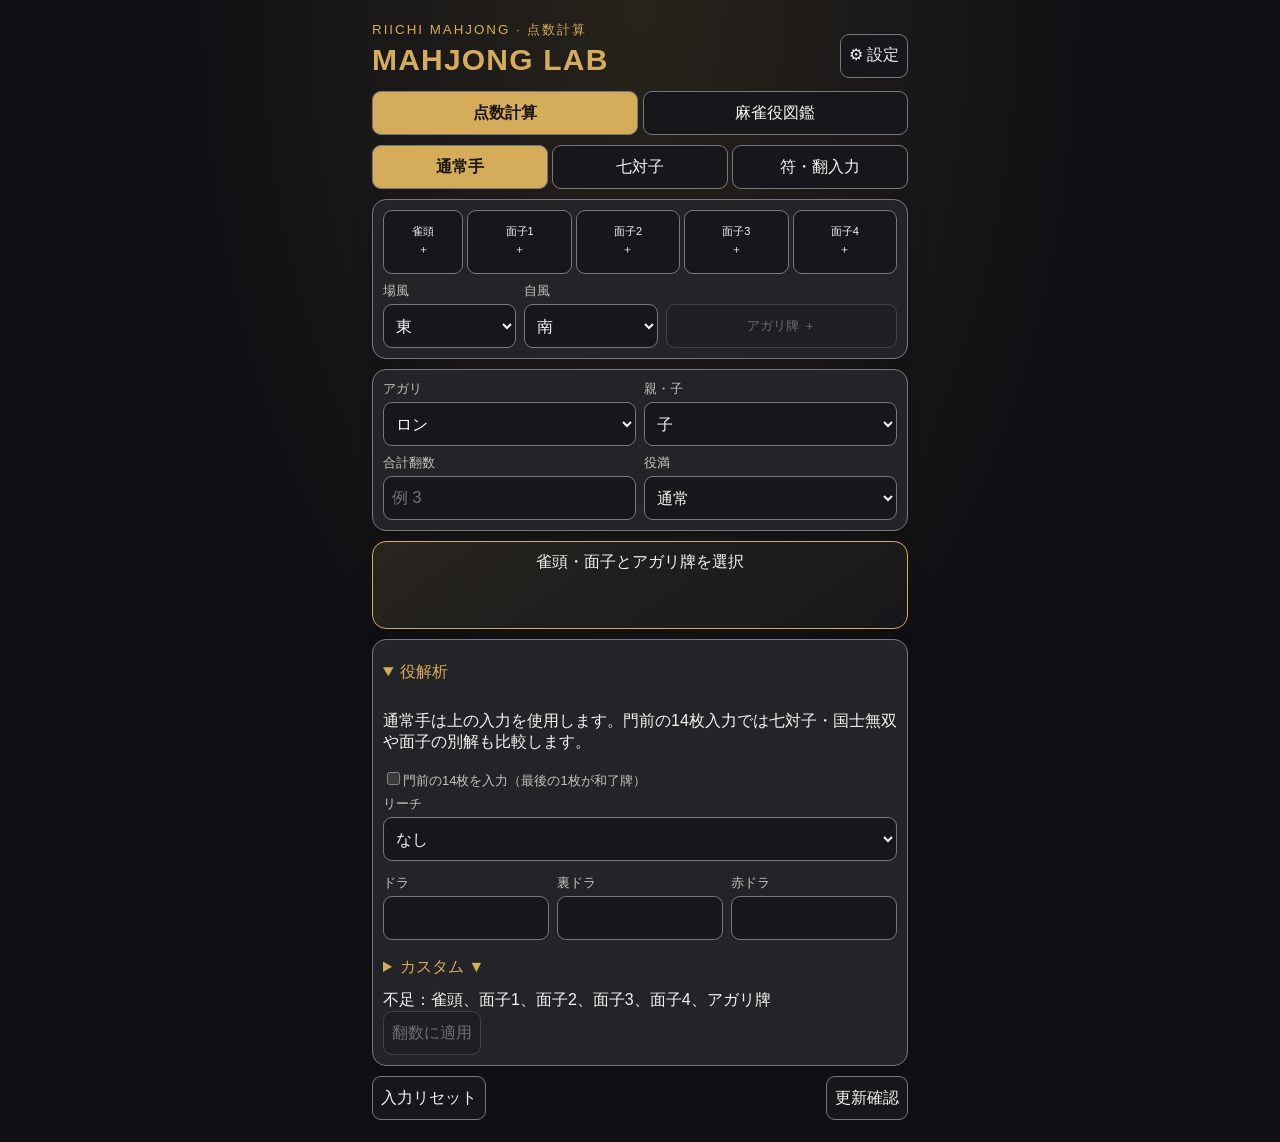
<file: index.html>
<!doctype html>
<html lang="ja">
<head>
<meta charset="utf-8">
<meta name="viewport" content="width=device-width,initial-scale=1,viewport-fit=cover">
<meta name="theme-color" content="#101014">
<meta name="apple-mobile-web-app-title" content="MAHJONG LAB">
<link rel="apple-touch-icon" sizes="180x180" href="./apple-touch-icon.png?v=icons-refined-1">
<link rel="icon" type="image/png" sizes="32x32" href="./favicon-32.png?v=icons-refined-1">
<link rel="icon" href="./favicon.ico?v=icons-refined-1" sizes="any">
<meta name="apple-mobile-web-app-capable" content="yes">
<link rel="manifest" href="./manifest.webmanifest">

<link rel="stylesheet" href="./style.css?v=mahjong-lab-1">
<title>MAHJONG LAB</title>
</head>
<body><main>
<header><div><small>RIICHI MAHJONG · 点数計算</small><h1>MAHJONG LAB</h1></div><button id="settings" aria-label="ルール設定">⚙ 設定</button></header>
<div id="appTabs" role="tablist" aria-label="アプリ画面">
<button type="button" id="scoreTab" role="tab" aria-selected="true" aria-controls="scorePage">点数計算</button>
<button type="button" id="guideTab" role="tab" aria-selected="false" aria-controls="guidePage" tabindex="-1">麻雀役図鑑</button>
</div>
<div id="scorePage" role="tabpanel" aria-labelledby="scoreTab">
<nav id="modes" aria-label="入力モード"></nav>
<section id="hand"><div id="groups"></div><div id="conditions"><label>場風<select id="round"></select></label><label>自風<select id="seat"></select></label><button id="win">アガリ牌 ＋</button></div><label id="pinfuRow" hidden><input type="checkbox" id="pinfu" checked>平和（符計算に適用）</label></section>
<section id="inputs">
<div class="row"><label>アガリ<select id="method"><option value="ron">ロン</option><option value="tsumo">ツモ</option></select></label><label>親・子<select id="dealer"><option value="child">子</option><option value="dealer">親</option></select></label></div>
<div class="row"><label id="chiRow" hidden>七対子の符<select id="chi"><option>25</option><option>50</option></select></label><label id="fuRow" hidden>符<select id="fu"></select></label><label>合計翻数<input id="han" type="number" inputmode="numeric" min="1" max="99" placeholder="例 3"></label><label>役満<select id="yakuman"><option value="0">通常</option></select></label></div>
</section>
<section id="result" aria-live="polite"></section>
<section>
<details id="analysis" open><summary>役解析</summary>
<p>通常手は上の入力を使用します。門前の14枚入力では七対子・国士無双や面子の別解も比較します。</p>
<label><span><input id="useFullHand" type="checkbox">門前の14枚を入力（最後の1枚が和了牌）</span></label>
<label id="fullHandRow" hidden>m＝萬子、p＝筒子、s＝索子、z＝字牌（東南西北白發中）<input id="fullHand" type="text" placeholder="例 1122334455667m 7m" autocapitalize="off" spellcheck="false"></label>
<div class="row" id="analysisWinds" hidden><label>場風<select id="analysisRound"></select></label><label>自風<select id="analysisSeat"></select></label></div>
<label>リーチ<select id="reach"><option value="0">なし</option><option value="1">リーチ</option><option value="2">ダブルリーチ</option></select></label>
<div class="row"><label>ドラ<input id="dora" type="number" min="0" max="99" inputmode="numeric"></label><label>裏ドラ<input id="ura" type="number" min="0" max="99" inputmode="numeric"></label><label>赤ドラ<input id="aka" type="number" min="0" max="99" inputmode="numeric"></label></div>
<details id="yakuCustom"><summary>カスタム ▼</summary>
<label>和了時の状況<select id="yakuEvent"></select></label>
<label><span><input id="ippatsu" type="checkbox">一発</span></label>
<label id="localYakuRow" hidden><span><input id="localYaku" type="checkbox">手の内一盃口を採用（ローカル・1翻）</span></label>
</details>
<div id="yakuResults" aria-live="polite">役解析を読み込み中…</div>
<button id="applyHan" type="button" disabled>翻数に適用</button>
</details>

</section>
<footer><button id="reset">入力リセット</button><button id="update">更新確認</button></footer><p id="status" role="status"></p>
</div>
<div id="guidePage" role="tabpanel" aria-labelledby="guideTab" hidden>
<section>
<div class="row"><label>役名<input id="search" type="search" placeholder="例 平和・ピンフ"></label></div>
<div class="row"><label>種類<select id="type"><option value="">すべて</option><option>通常役</option><option>役満</option><option>ダブル役満</option><option>ローカル役</option></select></label>
<label>翻数・倍率<select id="value"><option value="">すべて</option><option>1翻</option><option>2翻</option><option>3翻</option><option>4翻</option><option>5翻</option><option>6翻</option><option>役満</option><option>ダブル役満</option></select></label></div>
</section>
<p>役満の倍率とローカル役の扱いは卓のルールで異なります。牌は完成形の一例です。手牌の右に離した1枚がアガリ牌です。鳴いた牌は副露の中で横向きに表示します。槓や流し満貫などは14枚と異なる例を表示します。</p>
<details><summary>初心者向け用語</summary><p>雀頭（ジャントウ）は同じ牌2枚。順子（シュンツ）は同じ種類の連番3枚、刻子（コーツ）は同じ牌3枚です。門前（メンゼン）はチー・ポン・明槓をしていない状態。両面待ちは、たとえば4・5に対して3か6を待つ形です。么九牌は1・9・字牌のことです。</p></details>
<div id="guide"></div>
<p>参考資料　<a href="https://www.nihon-majan.org/ritimajyanyakuitiran.html">日本麻雀連盟</a>・<a href="https://saikouisen.com/pdf/saikouisen_regulation.pdf">最高位戦</a>・<a href="https://www.jannavi.net/yaku/local_yaku/">ジャンナビ</a>・<a href="https://www.mahjong-toryu.com/rule.html">麻雀闘龍</a></p>

</div>
</main>
<dialog id="picker"><div class="sheet"><header><h2 id="pickerTitle"></h2><button id="close">閉じる</button></header><div id="pickerBody"></div></div></dialog>
<script type="module" src="./app.mjs?v=1.0.10"></script>
</body></html>
</file>
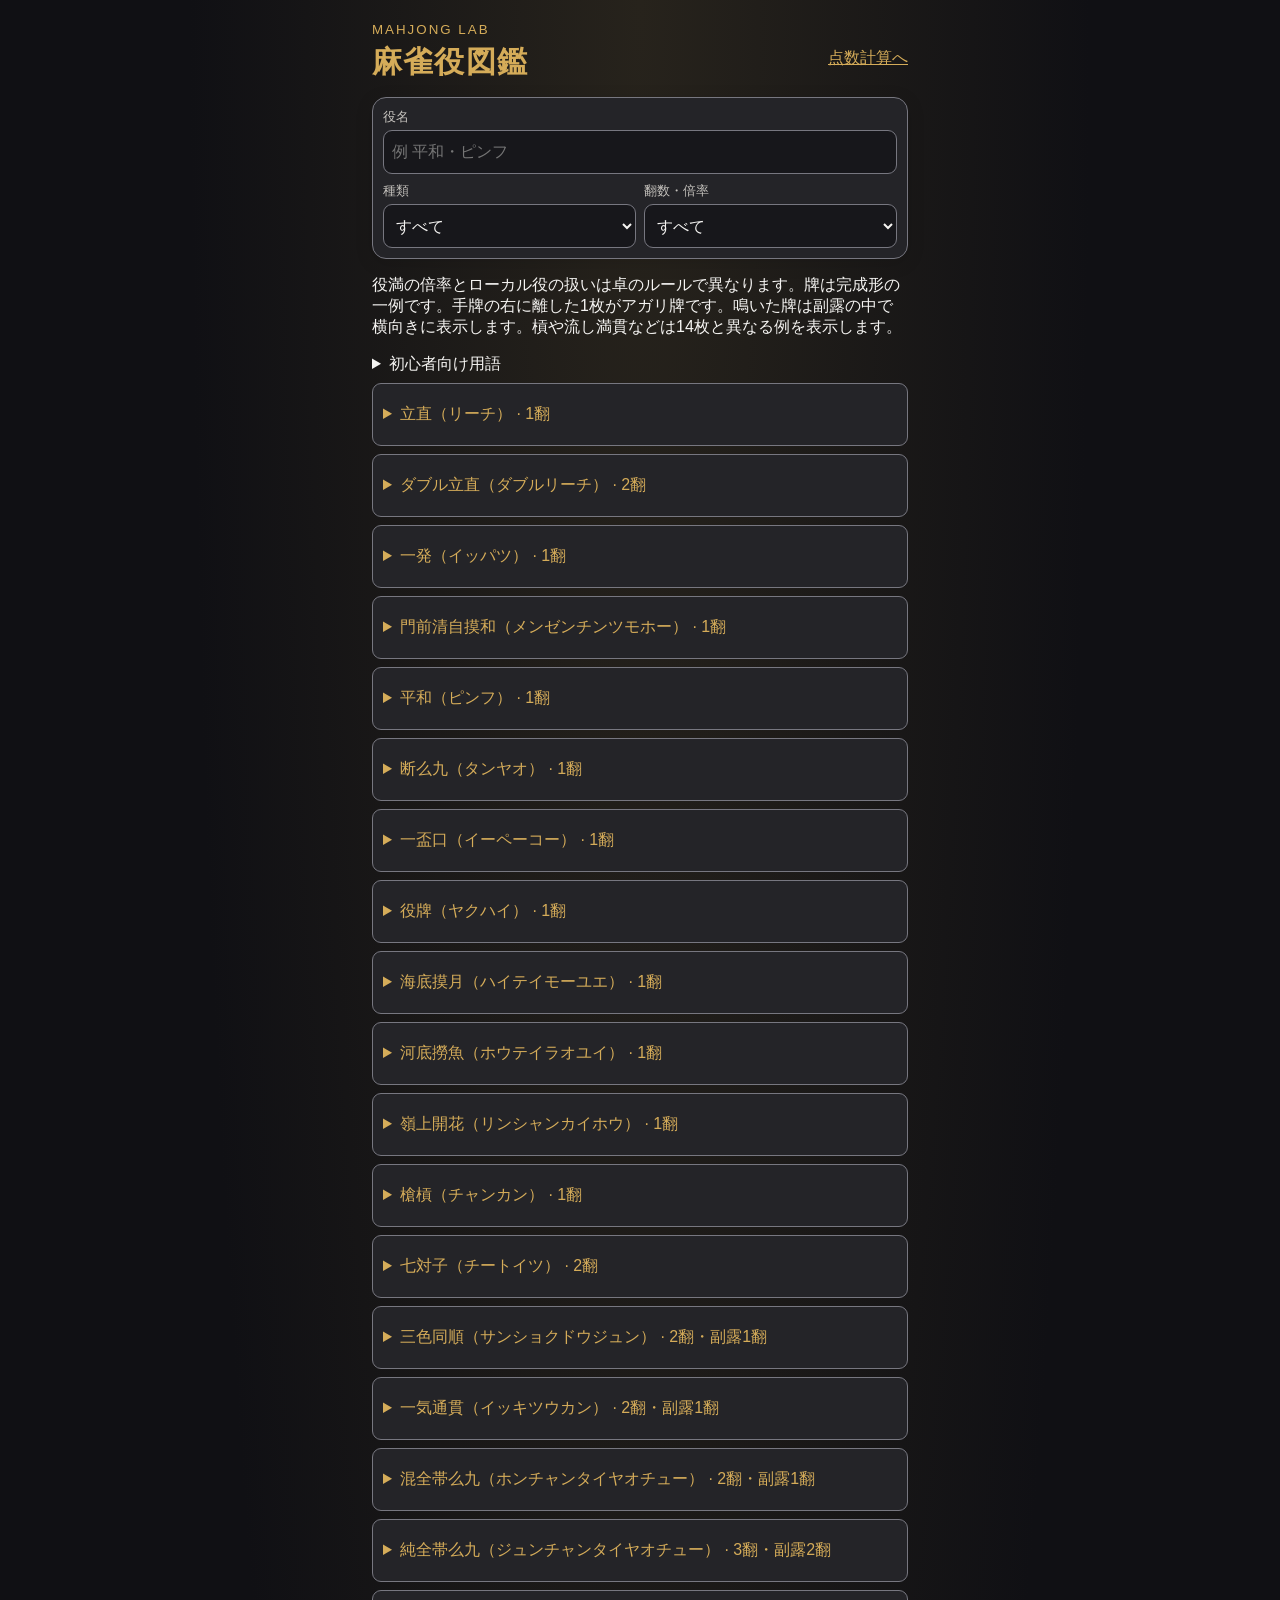
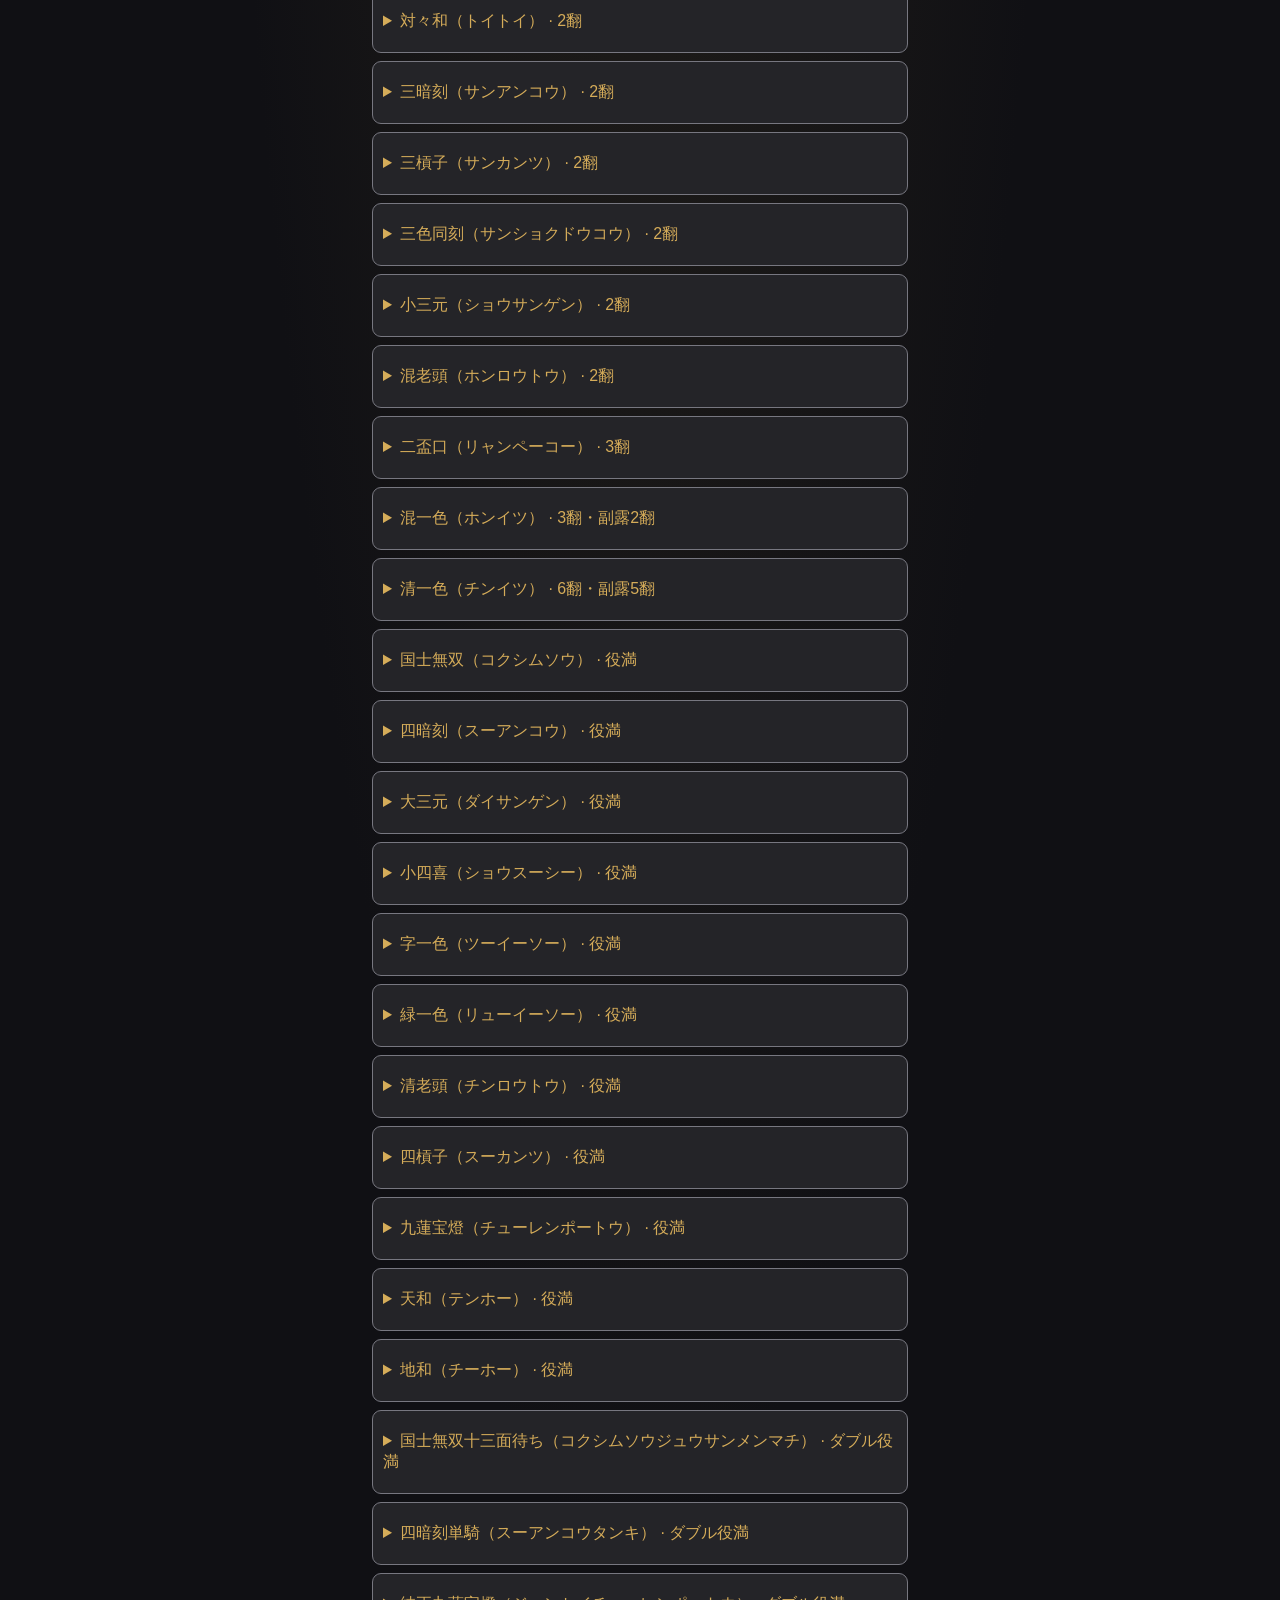
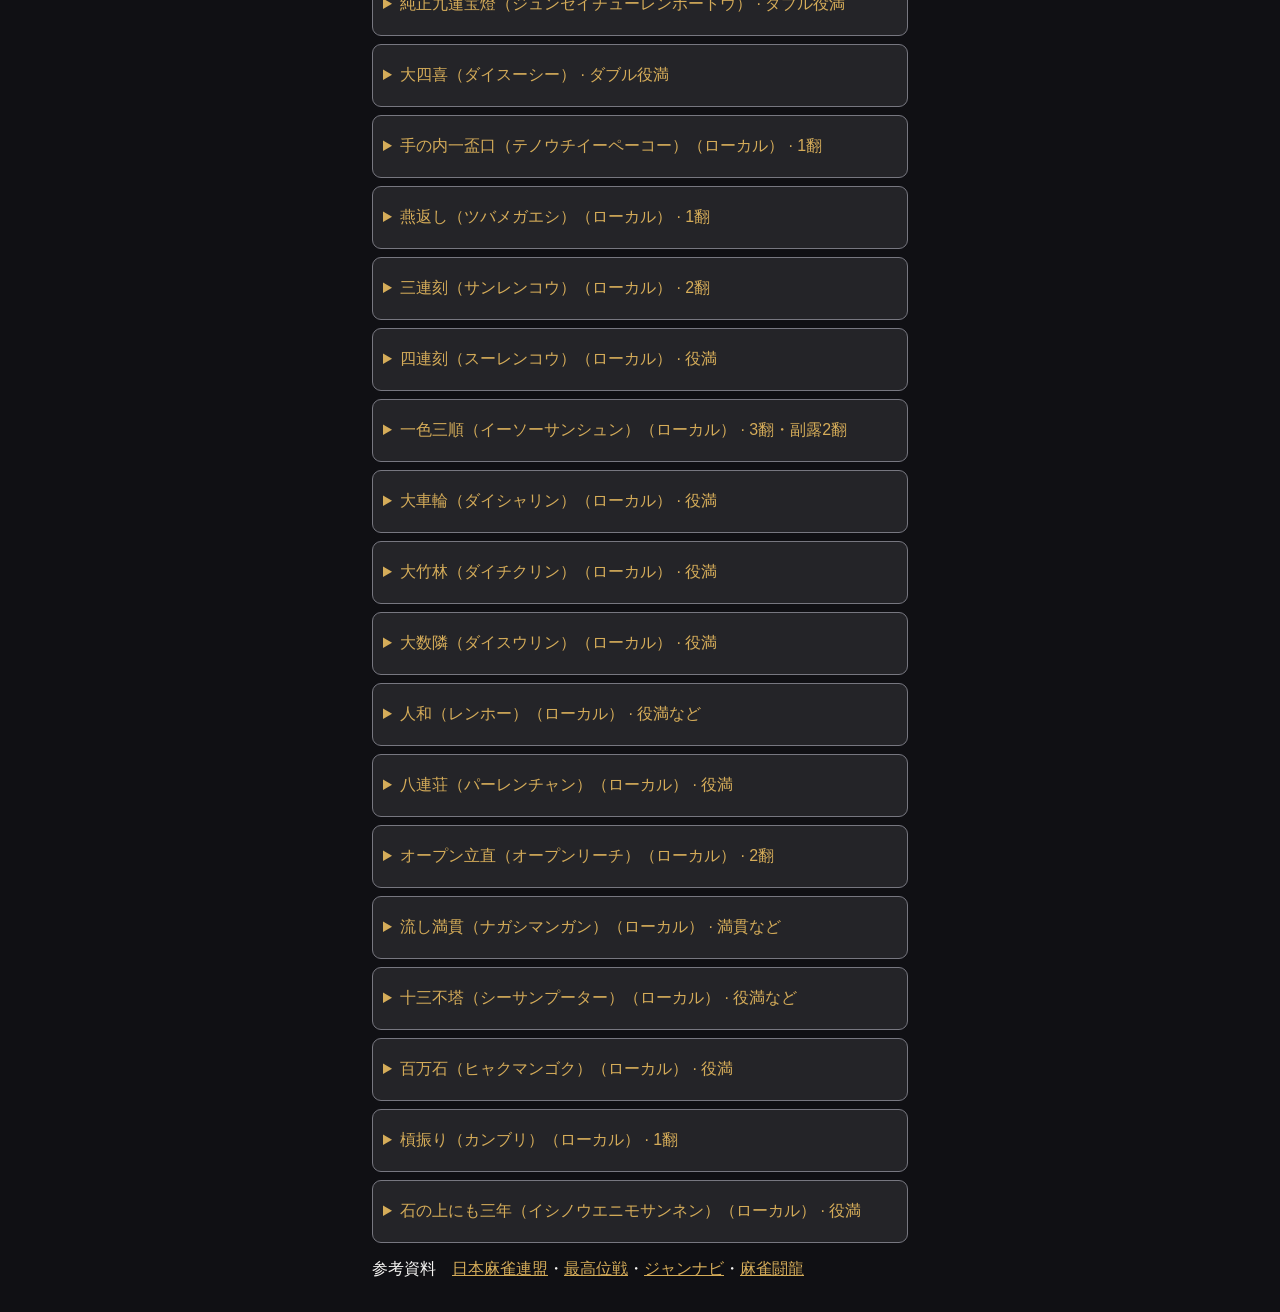
<file: yaku-guide.html>
<!doctype html>
<html lang="ja">
<head>
<meta charset="utf-8">
<meta name="viewport" content="width=device-width,initial-scale=1,viewport-fit=cover">
<meta name="theme-color" content="#101014">
<meta name="apple-mobile-web-app-title" content="MAHJONG LAB">
<link rel="apple-touch-icon" sizes="180x180" href="./apple-touch-icon.png?v=icons-refined-1">
<link rel="icon" type="image/png" sizes="32x32" href="./favicon-32.png?v=icons-refined-1">
<link rel="icon" href="./favicon.ico?v=icons-refined-1" sizes="any">
<link rel="stylesheet" href="./style.css?v=mahjong-lab-1">
<title>麻雀役図鑑 | MAHJONG LAB</title>
</head>
<body><main>
<header><div><small>MAHJONG LAB</small><h1>麻雀役図鑑</h1></div><a href="./index.html">点数計算へ</a></header>
<section>
<div class="row"><label>役名<input id="search" type="search" placeholder="例 平和・ピンフ"></label></div>
<div class="row"><label>種類<select id="type"><option value="">すべて</option><option>通常役</option><option>役満</option><option>ダブル役満</option><option>ローカル役</option></select></label>
<label>翻数・倍率<select id="value"><option value="">すべて</option><option>1翻</option><option>2翻</option><option>3翻</option><option>4翻</option><option>5翻</option><option>6翻</option><option>役満</option><option>ダブル役満</option></select></label></div>
</section>
<p>役満の倍率とローカル役の扱いは卓のルールで異なります。牌は完成形の一例です。手牌の右に離した1枚がアガリ牌です。鳴いた牌は副露の中で横向きに表示します。槓や流し満貫などは14枚と異なる例を表示します。</p>
<details><summary>初心者向け用語</summary><p>雀頭（ジャントウ）は同じ牌2枚。順子（シュンツ）は同じ種類の連番3枚、刻子（コーツ）は同じ牌3枚です。門前（メンゼン）はチー・ポン・明槓をしていない状態。両面待ちは、たとえば4・5に対して3か6を待つ形です。么九牌は1・9・字牌のことです。</p></details>
<div id="guide"></div>
<p>参考資料　<a href="https://www.nihon-majan.org/ritimajyanyakuitiran.html">日本麻雀連盟</a>・<a href="https://saikouisen.com/pdf/saikouisen_regulation.pdf">最高位戦</a>・<a href="https://www.jannavi.net/yaku/local_yaku/">ジャンナビ</a>・<a href="https://www.mahjong-toryu.com/rule.html">麻雀闘龍</a></p>
</main><script type="module" src="./yaku-guide.mjs"></script></body>
</html>
</file>
<file: style.css>
*{box-sizing:border-box} [hidden]{display:none!important}
:root{color-scheme:dark;font-family:-apple-system,BlinkMacSystemFont,"Hiragino Sans",sans-serif;color:#f5f4f2;background:#101014;--gold:#d5ac59;--line:#777780;--muted:#c5c2bd}
body{margin:0;background:radial-gradient(ellipse at top,#27231c,transparent 450px)}
main{max-width:560px;margin:auto;padding: max(20px,env(safe-area-inset-top)) 12px max(16px,env(safe-area-inset-bottom))}
header,.row,footer,#conditions{display:flex;align-items:center;gap:8px}header,footer{justify-content:space-between}
h1{font-size:clamp(23px,6vw,32px);margin:4px 0 14px} h2{font-size:19px} small{color:var(--gold);letter-spacing:.15em}
button,input,select{font:inherit;color:inherit} button,select,input[type=number]{min-height:44px;border:1px solid var(--line);border-radius:9px;background:#17171b;padding:6px 8px}button{cursor:pointer}button:disabled{opacity:.35;cursor:default}
button:focus-visible,select:focus-visible,input:focus-visible{outline:2px solid var(--gold)}
nav,#groups{display:grid;gap:4px}nav{grid-template-columns:repeat(3,1fr);margin-bottom:10px}nav button[aria-pressed=true]{background:var(--gold);color:#19150f;font-weight:700}
section{margin-bottom:10px;border:1px solid var(--line);border-radius:14px;background:#242428;padding:10px}
#groups{grid-template-columns:.77fr repeat(4,1fr)}.slot{padding:3px 1px;min-width:0;min-height:64px;display:grid;justify-items:center;align-content:center;gap:3px;font-size:11px}
.faces{display:flex;justify-content:center;gap:1px}.tile{display:inline-grid;place-content:center;background:#fffbee;color:#1d3027;border-bottom:2px solid #a7a082;border-radius:3px;font-family:serif;font-weight:700;line-height:.95;min-width:1.05em;min-height:1.5em;white-space:nowrap;text-align:center}.tile i{font-size:.7em;font-style:normal;color:#a12322}.red{color:#a12322}.slot .tile{font-size:clamp(10px,2.9vw,16px)}
#conditions,.row{margin-top:8px}.row:first-child{margin-top:0}
label{display:grid;gap:4px;color:var(--muted);font-size:13px;flex:1;min-width:0}select,input[type=number]{width:100%;font-size:16px;color:#f5f4f2}
#win{align-self:end;flex:1.6;font-size:13px}#pinfuRow{display:flex;align-items:center;min-height:44px}
#result{min-height:88px;text-align:center}#result strong{display:block;font-size:clamp(28px,8vw,44px);color:var(--gold);font-variant-numeric:tabular-nums}#result p,#status{color:var(--muted);margin:6px 0;font-size:13px}
#picker{position:fixed;inset:auto 0 0;margin:0 auto;width:min(100%,560px);max-width:100%;max-height:none;border:0;background:transparent;color:inherit;padding:0;overflow:hidden}
#picker::backdrop{background:#000a}
#picker[open]{animation:sheet-enter .2s ease-out}
@keyframes sheet-enter{from{transform:translateY(100%)}}
@media(prefers-reduced-motion:reduce){#picker[open]{animation:none}}
.sheet{
  display:flex;flex-direction:column;
  max-height:calc(100vh - max(8px,env(safe-area-inset-top)));
  max-height:calc(100dvh - max(8px,env(safe-area-inset-top)));
  padding:8px max(12px,env(safe-area-inset-right)) max(8px,env(safe-area-inset-bottom)) max(12px,env(safe-area-inset-left));
  border:1px solid var(--line);border-radius:18px 18px 0 0;background:#242428;
}
.sheet > header{flex:none;padding-bottom:6px}
.sheet h2{margin:0}
.sheet > header button{flex-shrink:0}
#pickerBody{min-height:0;overflow-y:auto;overscroll-behavior:contain;padding:3px}
#settingsError:empty{display:none}
.pickerGrid{display:flex;flex-wrap:wrap;align-items:flex-start;gap:6px}
.pickerGrid + button{margin-top:6px}
.pickerGrid button{min-width:44px;min-height:48px}
.pickerGrid .tile{font-size:23px}
.pickerGrid button.selected{border-color:var(--gold);background:#43361f}
.honor{min-width:1.05em}.h31{color:transparent;position:relative}.h31::after{content:"";position:absolute;inset:17%;border:1px solid #3a6183;border-radius:2px}.h33{color:#a12322}

.tile-image{display:block;width:30px;height:40px;background:#fffbee;border-radius:3px;box-shadow:inset 0 -2px #a7a082}
.slot .tile-image{width:clamp(11px,3.5vw,22px);height:auto;aspect-ratio:3/4}

a{color:var(--gold)}
#analysis summary,#guide summary{cursor:pointer;min-height:44px;padding:12px 0;color:var(--gold)}
#analysis input[type=text],#search{width:100%;min-height:44px;font-size:16px;border:1px solid var(--line);border-radius:9px;background:#17171b;padding:8px}
#analysis label{margin:5px 0}
#yakuResults article,#guide details{padding:8px 10px;margin-top:8px;border:1px solid var(--line);border-radius:9px;background:#242428}
#yakuResults .faces{display:inline-flex;vertical-align:middle;margin-bottom:4px}
.guideTiles{display:flex;flex-wrap:wrap;gap:3px}
.guideTiles .tile{width:30px;height:40px;font-size:14px}
#appTabs{display:grid;grid-template-columns:1fr 1fr;gap:5px;margin-bottom:10px}
#appTabs [aria-selected=true]{background:var(--gold);color:#19150f;font-weight:700}
#guide .guideTiles{--tile-w:clamp(12px,4vw,20px);--tile-h:clamp(16px,5.34vw,27px);display:flex;flex-wrap:wrap;align-items:flex-end;gap:6px;margin:8px 0}
#guide :is(.guideHand,.guideMeld,.guideWin){display:inline-flex;align-items:flex-end;gap:1px;max-width:100%}
#guide .guideHand{flex-wrap:wrap}
#guide .guideSideways{position:relative;width:var(--tile-h);height:var(--tile-w);flex:none}
#guide .guideSideways > :is(.tile,.tile-image){position:absolute;top:50%;left:50%;transform:translate(-50%,-50%) rotate(-90deg)}
#guide .guideTiles .tile,#guide .guideTiles img.tile-image{display:inline-grid;flex:none;width:clamp(12px,4vw,20px);height:clamp(16px,5.34vw,27px);min-width:0;min-height:0;font-size:clamp(9px,2.7vw,13px);object-fit:contain}
#guide .guidePair{display:inline-flex;gap:1px;margin-right:2px}
#guide .guideWin{position:relative}
#guide .guideWin:has(small){flex-direction:column;align-items:center}
#guide .guideWin small{font-size:9px;line-height:1;color:var(--gold);white-space:nowrap}

/* MAHJONG LAB brand; tile faces retain their original suit colors. */
header h1{color:var(--gold);letter-spacing:.04em;font-size:clamp(20px,5.5vw,30px)}
header>div{min-width:0}header>button{flex-shrink:0}
button,select{touch-action:manipulation}input[type=checkbox]{accent-color:var(--gold)}
section{box-shadow:0 4px 18px #0002}#result{border-color:var(--gold);background:linear-gradient(145deg,#28251f,#17171b)}
button:not(:disabled):active{filter:brightness(1.18)}

/* Selectable winning-hand interpretations */
#yakuResults .analysis-choice{cursor:pointer;touch-action:manipulation;min-height:52px;border:1px solid #777780;outline-offset:2px}
#yakuResults .analysis-choice.selected{border:2px solid var(--gold);background:#393122}
#yakuResults .analysis-choice:focus-visible{outline:2px solid var(--gold)}
#yakuResults .analysis-choice.selected::before{content:'✓ 選択中';display:block;color:var(--gold);font-weight:700;margin-bottom:6px}
</file>
